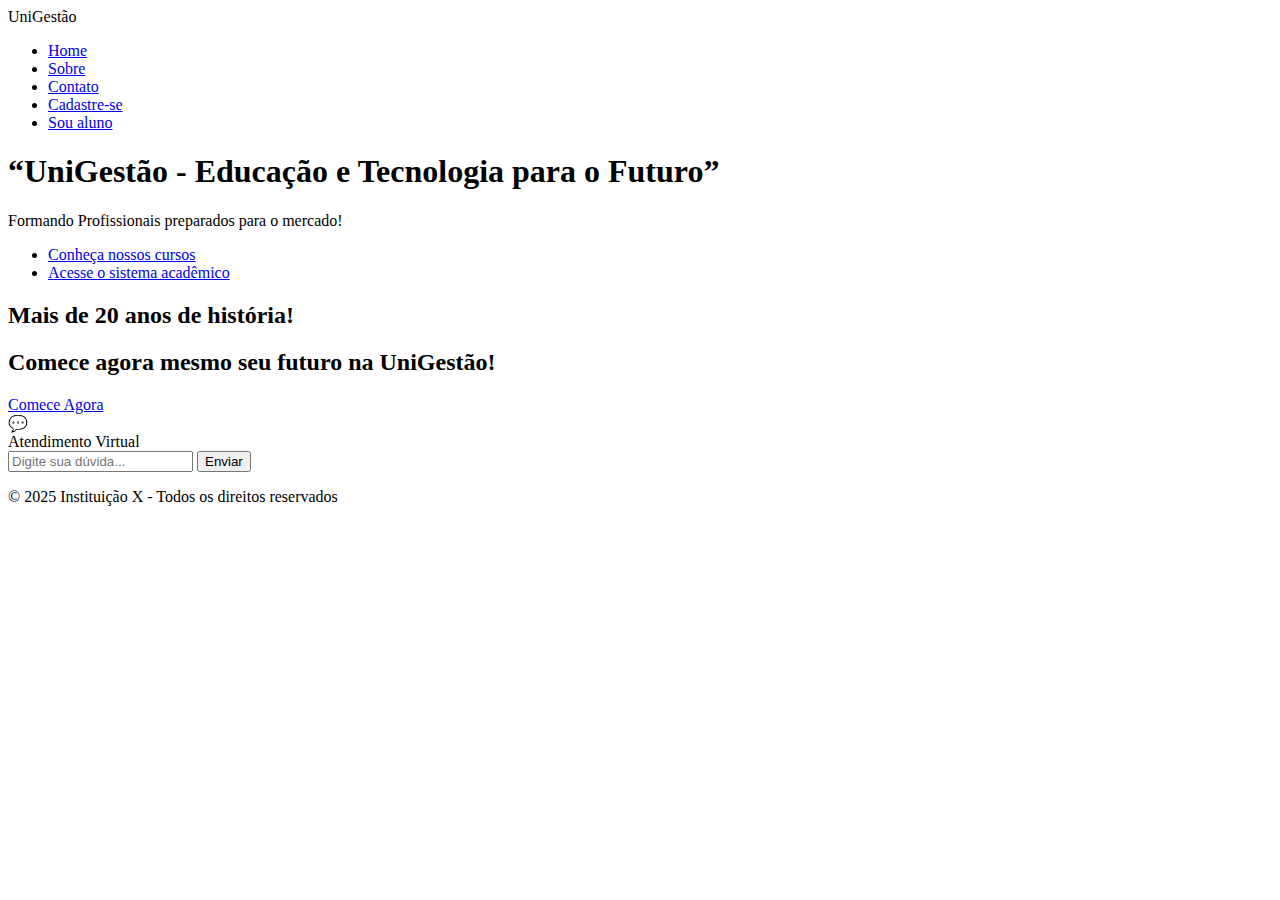
<file: frontend/LandingPage.html>
<!DOCTYPE html>
<html lang="pt">
<head>
    <meta charset="UTF-8">
    <meta name="viewport" content="width=device-width, initial-scale=1.0">
    <title>UniGestão</title>
</head>
<body>
     <header>
    
    <nav>
        <span>UniGestão</span>
        <ul>
            <li><a href="#">Home</a></li>
            <li><a href="#">Sobre</a></li>
            <li><a href="#">Contato</a></li>
            <li><a href="#">Cadastre-se</a></li>
            <li><a href="#">Sou aluno</a></li>
        </ul>
    </nav>
  </header>

  <section class="hero">
    <h1>“UniGestão - Educação e Tecnologia para o Futuro”</h1>
    <p>Formando Profissionais preparados para o mercado!</p>
    <ul>
        <li><a href="#" class="btn">Conheça nossos cursos</a></li>
        <li><a href="#" class="btn">Acesse o sistema acadêmico</a></li>
    </ul>
  </section>


  <section class="section">
    <h2>Mais de 20 anos de história!</h2>
    <h2>Comece agora mesmo seu futuro na UniGestão!</h2>
    <a href="#" class="btn">Comece Agora</a>
  </section>

  <div id="chat-button">💬</div>

<!-- Caixa de chat -->
<div id="chat-box">
  <div id="chat-header">Atendimento Virtual</div>
  <div id="chat-messages"></div>
  <div id="chat-input-area">
    <input type="text" id="chat-input" placeholder="Digite sua dúvida...">
    <button id="send-btn">Enviar</button>
  </div>
</div>

  <footer>
    <p>© 2025 Instituição X - Todos os direitos reservados</p>
  </footer>
    
</body>
</html>
</file>
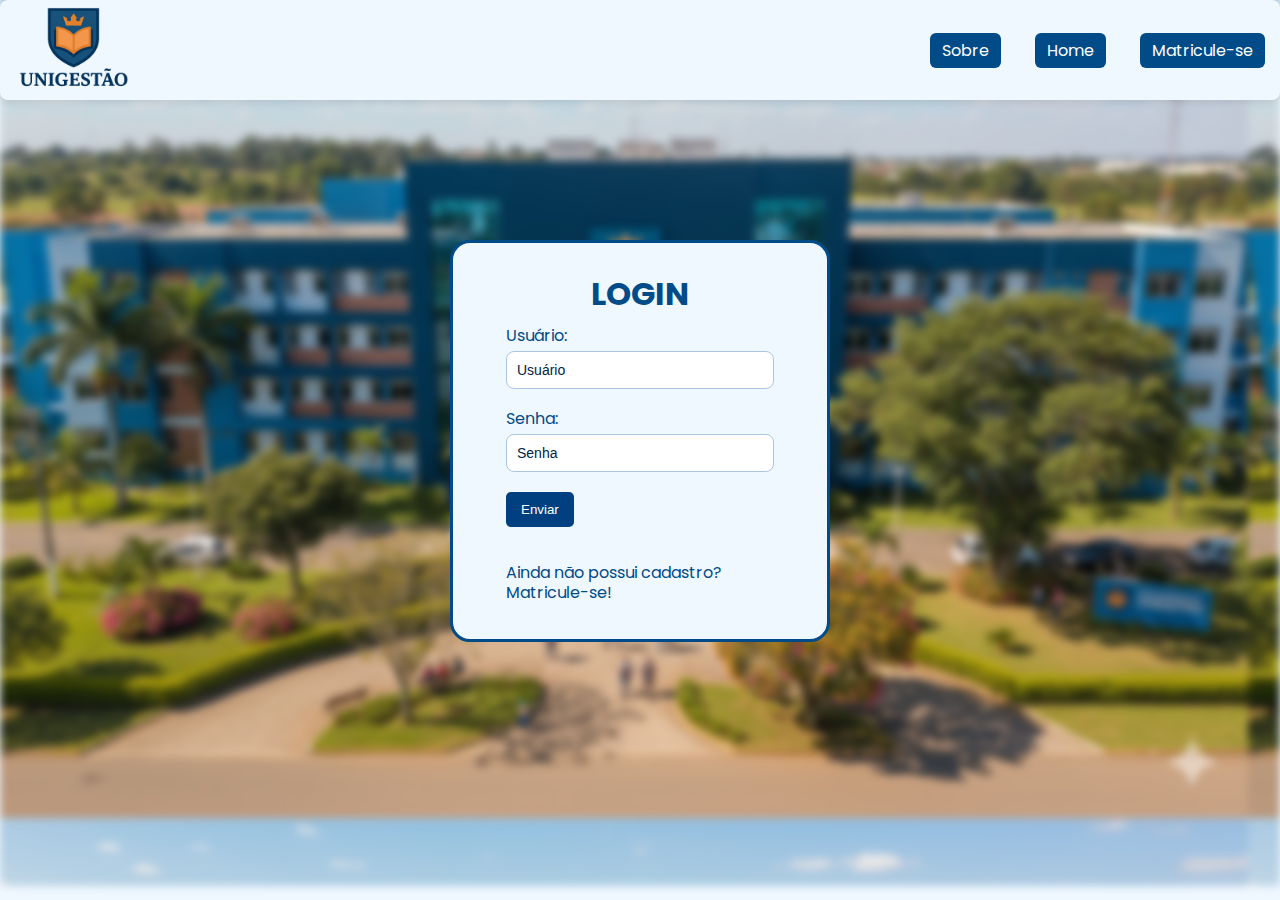
<file: frontend/login.html>
<!DOCTYPE html>
<html lang="pt=br">
<head>
    <meta charset="UTF-8">
    <meta name="viewport" content="width=device-width, initial-scale=1.0">
    <title>Login</title>
    <link rel="stylesheet" href="css/login.css">
</head>
<body>
    <header>
        <nav>
            <img src="imagens/Logo.png" alt="logo" class="logo">
            <ul>
                <li><a href="#" class="navbar">Sobre</a></li>
                <li><a href="index.html" class="navbar">Home</a></li>
                <li><a href="register.html" class="navbar">Matricule-se</a></li>
            </ul>
        </nav>
    </header>
    
    <main>
       <div class="background"></div>
       <div class="card-login">
        <h1>LOGIN</h1>
        <form>
            <label for="username">Usuário:</label>
            <input type="text" id="username" name="usuario" placeholder="Usuário"><br><br>

            <label for="password">Senha:</label>
            <input type="password" id="password" name="password" placeholder="Senha"><br><br>

            <button type="submit">Enviar</button> <br><br>

            <p>Ainda não possui cadastro? <br> <a href="register.html" class="register">Matricule-se!</a></p>
        </form>
       </div>
    </main>
</body>

</html>
</file>
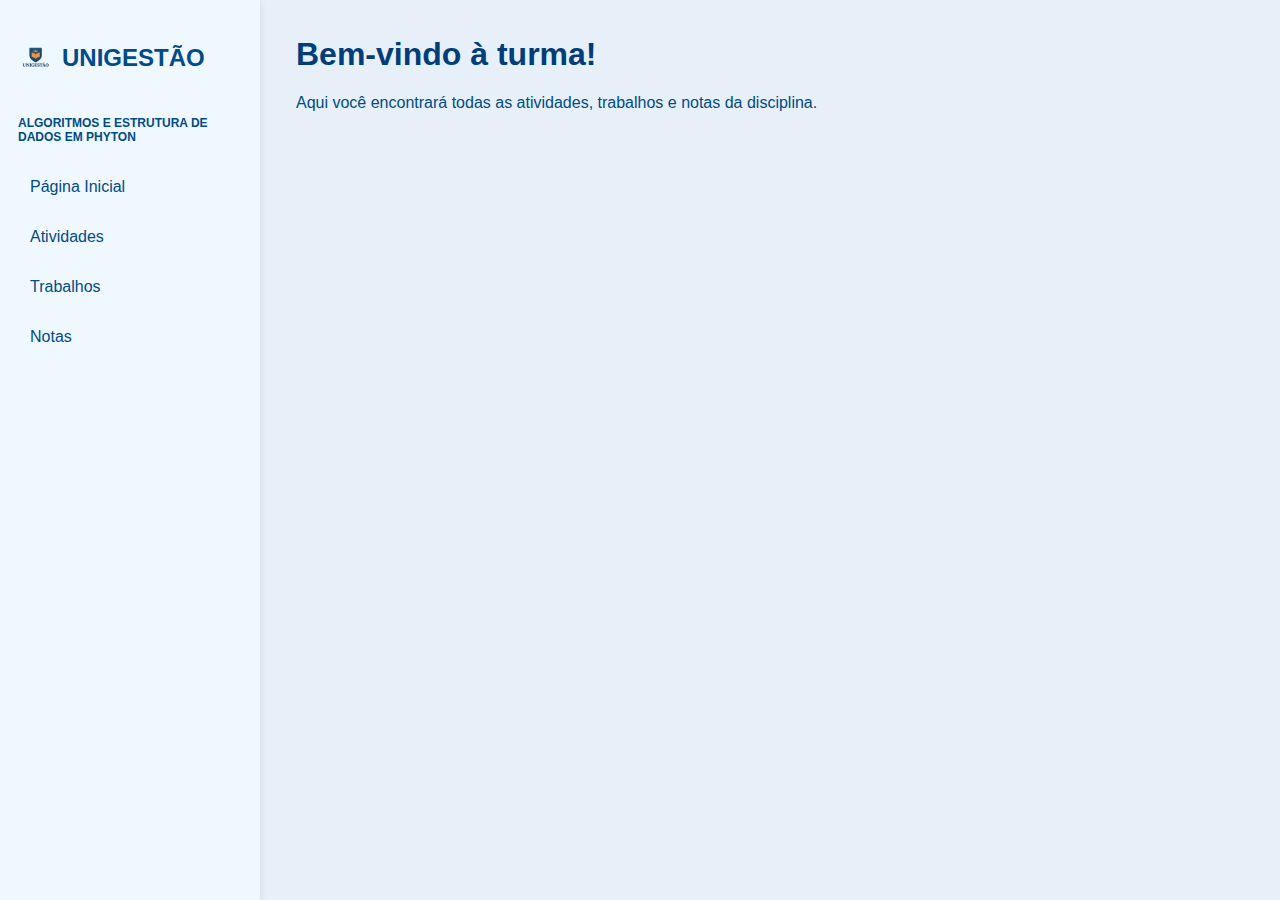
<file: frontend/turma_eng.html>
<!DOCTYPE html>
<html lang="pt-br">
<head>
  <meta charset="utf-8" />
  <meta name="viewport" content="width=device-width,initial-scale=1" />
  <title>Turma - UNIGESTÃO</title>
  <link rel="stylesheet" href="../frontend/css/turmaeng.css">
</head>
<body>
  <div class="container">

    <input type="radio" id="inicio" name="aba" checked>
    <input type="radio" id="atividades" name="aba">
    <input type="radio" id="trabalhos" name="aba">
    <input type="radio" id="notas" name="aba">
    <input type="radio" id="arquivos" name="aba">

    <aside class="menu">
      <div class="logo">
        <img src="../frontend/img/logo.png" alt="Logo Unigestão">
        <h2>UNIGESTÃO</h2>
      </div>

      <h3>Algoritmos e Estrutura de Dados em Phyton</h3>

      <label for="inicio">Página Inicial</label>
      <label for="atividades">Atividades</label>
      <label for="trabalhos">Trabalhos</label>
      <label for="notas">Notas</label>
    </aside>

    <main class="conteudo">

      <section class="aba inicio">
        <h1>Bem-vindo à turma!</h1>
        <p>Aqui você encontrará todas as atividades, trabalhos e notas da disciplina.</p>
      </section>

      <section class="aba atividades">
        <h1>Atividades de Aula</h1>
        <p>Envie aqui suas atividades em formato PDF ou Word.</p>
        <div class="upload-container">
            <label for="file-upload" class="custom-file-upload">
                <div class="upload-icon">
                    <img src="../frontend/img/input-turmas.png" alt="upload icon">
                </div>
                <p>Anexe o arquivo desejado</p>
                <input type="file" id="file upload">
                <button type="submit" class="btn-enviar">Enviar</button>   
            </label>
        </div>
      </section>

      <section class="aba trabalhos">
        <h1>Trabalhos</h1>
        <p>Envie aqui os trabalhos passados em Aula</p>
        <div class="upload-container">
            <label for="file-upload" class="custom-file-upload">
                <div class="upload-icon">
                    <img src="../frontend/img/input-turmas.png" alt="upload icon">
                </div>
                <p>Anexe o arquivo desejado</p>
                <input type="file" id="file upload">
                <button type="submit" class="btn-enviar">Enviar</button>   
            </label>
        </div>
      </section>

      <section class="aba notas">
        <h1>Notas</h1>
        <table>
          <tr><th>Atividade</th><th>Nota</th></tr>
          <tr><td>Atividade 1</td><td>8.5</td></tr>
          <tr><td>Trabalho 1</td><td>9.0</td></tr>
          <tr><td>Atividade 2</td><td>7.8</td></tr>
        </table>
      </section>
    </main>
  </div>
</body>
</html>
</file>
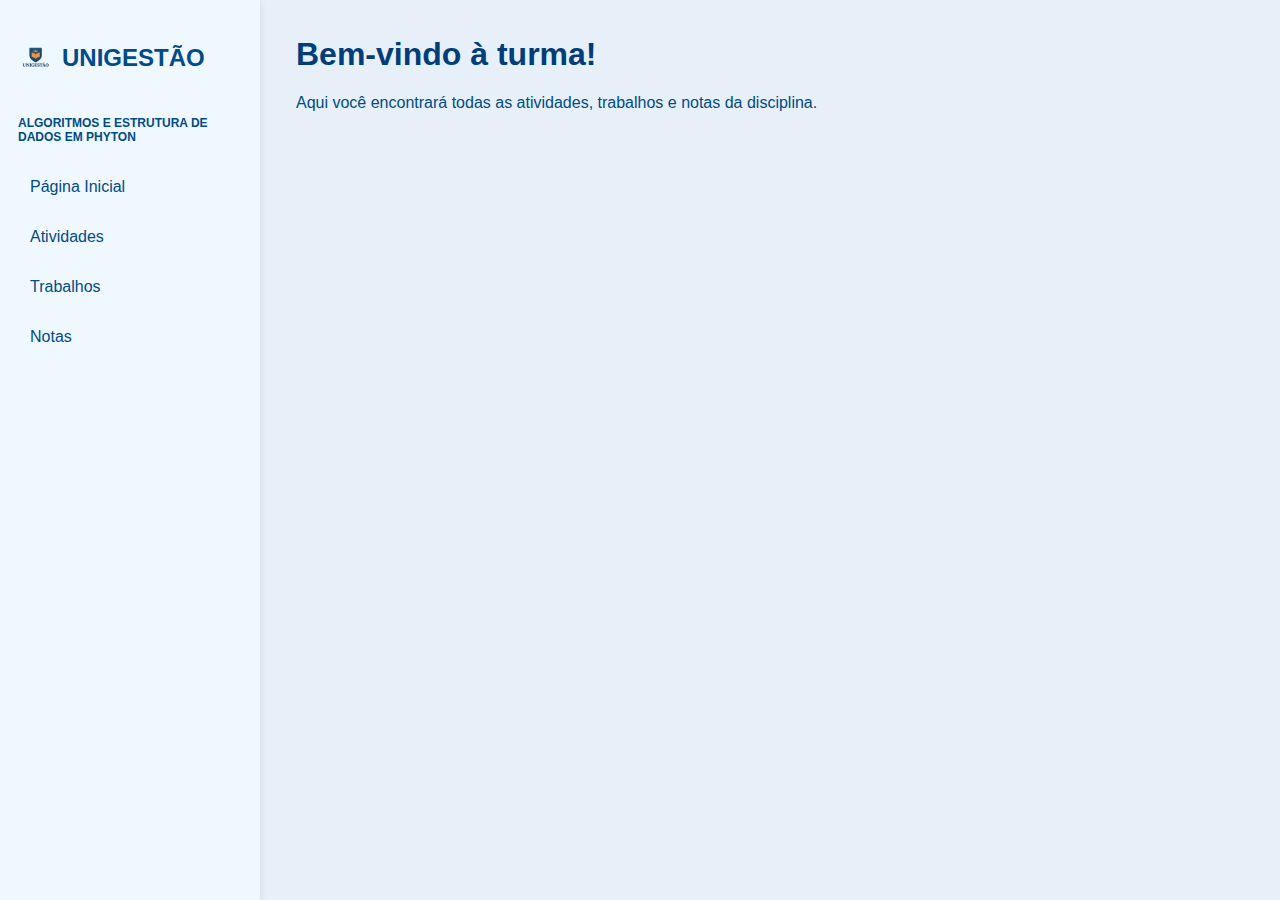
<file: frontend/turma_py.html>
<!DOCTYPE html>
<html lang="pt-br">
<head>
  <meta charset="utf-8" />
  <meta name="viewport" content="width=device-width,initial-scale=1" />
  <title>Turma - UNIGESTÃO</title>
  <link rel="stylesheet" href="../frontend/css/turmapy.css">
</head>
<body>
  <div class="container">

    <input type="radio" id="inicio" name="aba" checked>
    <input type="radio" id="atividades" name="aba">
    <input type="radio" id="trabalhos" name="aba">
    <input type="radio" id="notas" name="aba">
    <input type="radio" id="arquivos" name="aba">

    <aside class="menu">
      <div class="logo">
        <img src="../frontend/img/logo.png" alt="Logo Unigestão">
        <h2>UNIGESTÃO</h2>
      </div>

      <h3>Algoritmos e Estrutura de Dados em Phyton</h3>

      <label for="inicio">Página Inicial</label>
      <label for="atividades">Atividades</label>
      <label for="trabalhos">Trabalhos</label>
      <label for="notas">Notas</label>
    </aside>

    <main class="conteudo">

      <section class="aba inicio">
        <h1>Bem-vindo à turma!</h1>
        <p>Aqui você encontrará todas as atividades, trabalhos e notas da disciplina.</p>
      </section>

      <section class="aba atividades">
        <h1>Atividades de Aula</h1>
        <p>Envie aqui suas atividades em formato PDF ou Word.</p>
        <div class="upload-container">
            <label for="file-upload" class="custom-file-upload">
                <div class="upload-icon">
                    <img src="../frontend/img/input-turmas.png" alt="upload icon">
                </div>
                <p>Anexe o arquivo desejado</p>
                <input type="file" id="file upload">
                <button type="submit" class="btn-enviar">Enviar</button>   
            </label>
        </div>
      </section>

      <section class="aba trabalhos">
        <h1>Trabalhos</h1>
        <p>Envie aqui os trabalhos passados em Aula</p>
        <div class="upload-container">
            <label for="file-upload" class="custom-file-upload">
                <div class="upload-icon">
                    <img src="../frontend/img/input-turmas.png" alt="upload icon">
                </div>
                <p>Anexe o arquivo desejado</p>
                <input type="file" id="file upload">
                <button type="submit" class="btn-enviar">Enviar</button>   
            </label>
        </div>
      </section>

      <section class="aba notas">
        <h1>Notas</h1>
        <table>
          <tr><th>Atividade</th><th>Nota</th></tr>
          <tr><td>Atividade 1</td><td>8.5</td></tr>
          <tr><td>Trabalho 1</td><td>9.0</td></tr>
          <tr><td>Atividade 2</td><td>7.8</td></tr>
        </table>
      </section>
    </main>
  </div>
</body>
</html>
</file>
<file: frontend/css/login.css>
@import url('https://fonts.googleapis.com/css2?family=Poppins:ital,wght@0,100;0,200;0,300;0,400;0,500;0,600;0,700;0,800;0,900;1,100;1,200;1,300;1,400;1,500;1,600;1,700;1,800;1,900&display=swap');

*{
    box-sizing: border-box;
}

body{
    background-color: #F0F8FF;
    color: #004b88;
    margin: 0;
    padding: 0;
    font-family: "Poppins", sans-serif;
}


nav{
  display: flex;
  flex-direction: row;
  justify-content: space-between; 
  align-items: center;
  box-shadow: 0 2px 8px rgba(0,0,0,0.1);
  background-color: #F0F8FF;
  border-radius: 8px;
}

.logo{
    height: 100px;
    width: auto;
}

li{
    display: inline-block;
    margin: 15px;
}

.navbar{
    text-decoration: none;
    background-color: #004b88;
    color: #ffff;
    border-radius: 6px;
    padding: 6px 12px;
}

.navbar:hover{
  background-color: #003366;
}

.register{
    text-decoration: none;
    color: #004b88;
}

.register:hover{
    color: #003366;
}

main{
   display: flex;
   justify-content: center;
   align-items: center; 
   margin-top: 130px;
}

.card-login{
    width: 380px;
    display: flex;
    justify-content: center;
    align-items: center;
    flex-direction: column;
    padding: 20px 40px;
    background: #F0F8FF;
    border-radius: 20px;
    border: 3px solid #004b88;
    margin-top: 10px;
    line-height: 20px;
    
}

input{
    width: 100%;
    padding: 10px;
    margin-top: 5px;
    border: 1px solid #aac6e3;
    border-radius: 8px;
    outline: none;
    font-size: 14px;
}

input::placeholder{
    color: #012441;
}

button{
    background-color: #004080;
    color: white;
    border: none;
    border-radius: 5px;
    padding: 10px 15px;
    cursor: pointer;
}

.background{
    position: absolute;
    width: 100%;
    height: 100%;
    filter: blur(4px);
    z-index: -1;
    background-image: url(../imagens/unigestao.png);
}
</file>
<file: frontend/css/turmaeng.css>
@import url('https://fonts.googleapis.com/css2?family=Poppins:ital,wght@0,100;0,200;0,300;0,400;0,500;0,600;0,700;0,800;0,900;1,100;1,200;1,300;1,400;1,500;1,600;1,700;1,800;1,900&display=swap');

* { box-sizing: border-box; }
body {
    margin: 0;
    font-family: "Segoe UI", sans-serif;
    background-color: #e7f0f8;
    color: #004b88;
    height: 100vh;
}

.container {
    display: flex;
    height: 100vh;
}

/* escondendo os radios visivelmente */
.container > input[type="radio"] {
  display: none;
}

.menu {
    width: 260px;
    background-color: #F0F8FF;
    color: #004b88;
    padding: 24px 18px;
    display: flex;
    flex-direction: column;
    box-shadow: 0 2px 8px rgba(0,0,0,0.1);
    gap: 12px;
}

.menu .logo { 
    display:flex; 
    align-items:center; 
    gap:8px; 
    margin-bottom:6px;
 }
.menu img { 
    width:36px; 
    height:36px; 
    object-fit:contain;
}
.menu h3 { 
    color:#004b88; 
    font-size:12px; 
    margin:6px 0 12px; 
    text-transform:uppercase; 
}


.menu label {
    display: flex;
    align-items: center;
    gap: 10px;
    padding: 10px 12px;
    border-radius: 8px;
    cursor: pointer;
    color: #004b88;
    transition: background .18s, color .18s;
}

.menu label:hover { background: rgba(18, 18, 116, 0.06); color: #01325a; }

/* estilo da label ativa: quando o input com o id está checked */
#inicio:checked + .menu label[for="inicio"],
#atividades:checked + .menu label[for="atividades"],
#trabalhos:checked + .menu label[for="trabalhos"],
#notas:checked + .menu label[for="notas"],
#arquivos:checked + .menu label[for="arquivos"] {
    background: #fff;
    color: #003d7a;
    font-weight: 700;
    box-shadow: 0 2px 0 rgba(0,0,0,0.05) inset;
}

.conteudo {
    flex: 1;
    padding: 36px;
    overflow-y: auto;
}

/* abas: escondidas por padrão */
.aba { display: none; }

/* exibindo somente a aba cujo radio correspondente está checked */
/* Observação: usamos o combinador geral (~) porque inputs são irmãos de .conteudo */
#inicio:checked ~ .conteudo .inicio,
#atividades:checked ~ .conteudo .atividades,
#trabalhos:checked ~ .conteudo .trabalhos,
#notas:checked ~ .conteudo .notas,
#arquivos:checked ~ .conteudo .arquivos {
    display: block;
}

h1 { 
    color:#003d7a; margin-top:0;
 }
button {
    background: #003d7a;
    color: #fff;
    border: none;
    padding: 10px 18px;
    border-radius: 8px;
    cursor: pointer;
    margin-top: 10px;
}
button:hover { 
    background:#00264d; 
}

.upload-container {
    display: flex;
    justify-content: center;
    align-items: center;
    height: 250px;
}

.custom-file-upload {
    background-color: #f0f4f8;
    border: 2px dashed #3b82f6; 
    border-radius: 15px;
    width: 300px;
    height: 250px;
    display: flex;
    flex-direction: column;
    justify-content: center;
    align-items: center;
    cursor: pointer;
    transition: all 0.3s ease;
    box-shadow: 0 4px 10px rgba(0,0,0,0.05);
}

.custom-file-upload:hover {
    background-color: #e0eaff;
    border-color: #2563eb;
    transform: scale(1.03);
}

.upload-icon img {
    width: 70px; /* ajuste conforme o tamanho que quiser */
    height: auto;
    opacity: 0.9; /* deixa mais suave */
}

.btn-enviar{
    bottom: 10px;
    right: 10px;
    background: #003d7a;
    color: #fff;
    border: none;
    padding: 6px 12px;
    border-radius: 8px;
    cursor: pointer;
     
}

.custom-file-upload p {
    font-size: 1rem;
    color: #1e293b;
    font-weight: 500;
}

input[type="file"] {
    font-size: 0.8rem;
    background-color: transparent;
    border-radius: 8px;
    padding: 2px 4px;
    color: #003366;
    cursor: pointer;
    transition: background 0.3s ease, border-color 0.3s ease;
}

input[type="file"]::file-selector-button {
    background-color: #003e7e;
    color: #fff;
    border: none;
    border-radius: 8px;
    padding: 6px 12px;
    cursor: pointer;
    transition: background 0.3s ease;
}

input[type="file"]::file-selector-button:hover {
    background-color: #0059c1;
}

table {
    width: 100%;
    border-collapse: collapse;
    background-color: white;
    border-radius: 10px;
    overflow: hidden;
    box-shadow: 0 2px 6px rgba(0, 0, 0, 0.05);
}

th, td {
    padding: 12px;
    border-bottom: 1px solid #eee;
    text-align: center;
}

th {
    background-color: #eaf0ff;
    color: #004aad;
}

/* responsividade básica */
@media (max-width: 900px) {
  .container { flex-direction: column; }
  .menu { width:100%; display:flex; flex-direction:row; gap:10px; overflow-x:auto; padding:12px; }
  .menu label { white-space:nowrap; }
}
</file>
<file: frontend/css/turmapy.css>
@import url('https://fonts.googleapis.com/css2?family=Poppins:ital,wght@0,100;0,200;0,300;0,400;0,500;0,600;0,700;0,800;0,900;1,100;1,200;1,300;1,400;1,500;1,600;1,700;1,800;1,900&display=swap');

* { box-sizing: border-box; }
body {
    margin: 0;
    font-family: "Segoe UI", sans-serif;
    background-color: #e7f0f8;
    color: #004b88;
    height: 100vh;
}

.container {
    display: flex;
    height: 100vh;
}

/* escondendo os radios visivelmente */
.container > input[type="radio"] {
  display: none;
}

.menu {
    width: 260px;
    background-color: #F0F8FF;
    color: #004b88;
    padding: 24px 18px;
    display: flex;
    flex-direction: column;
    box-shadow: 0 2px 8px rgba(0,0,0,0.1);
    gap: 12px;
}

.menu .logo { 
    display:flex; 
    align-items:center; 
    gap:8px; 
    margin-bottom:6px;
 }
.menu img { 
    width:36px; 
    height:36px; 
    object-fit:contain;
}
.menu h3 { 
    color:#004b88; 
    font-size:12px; 
    margin:6px 0 12px; 
    text-transform:uppercase; 
}


.menu label {
    display: flex;
    align-items: center;
    gap: 10px;
    padding: 10px 12px;
    border-radius: 8px;
    cursor: pointer;
    color: #004b88;
    transition: background .18s, color .18s;
}

.menu label:hover { background: rgba(18, 18, 116, 0.06); color: #01325a; }

/* estilo da label ativa: quando o input com o id está checked */
#inicio:checked + .menu label[for="inicio"],
#atividades:checked + .menu label[for="atividades"],
#trabalhos:checked + .menu label[for="trabalhos"],
#notas:checked + .menu label[for="notas"],
#arquivos:checked + .menu label[for="arquivos"] {
    background: #fff;
    color: #003d7a;
    font-weight: 700;
    box-shadow: 0 2px 0 rgba(0,0,0,0.05) inset;
}

.conteudo {
    flex: 1;
    padding: 36px;
    overflow-y: auto;
}

/* abas: escondidas por padrão */
.aba { display: none; }

/* exibindo somente a aba cujo radio correspondente está checked */
/* Observação: usamos o combinador geral (~) porque inputs são irmãos de .conteudo */
#inicio:checked ~ .conteudo .inicio,
#atividades:checked ~ .conteudo .atividades,
#trabalhos:checked ~ .conteudo .trabalhos,
#notas:checked ~ .conteudo .notas,
#arquivos:checked ~ .conteudo .arquivos {
    display: block;
}

h1 { 
    color:#003d7a; margin-top:0;
 }
button {
    background: #003d7a;
    color: #fff;
    border: none;
    padding: 10px 18px;
    border-radius: 8px;
    cursor: pointer;
    margin-top: 10px;
}
button:hover { 
    background:#00264d; 
}

.upload-container {
    display: flex;
    justify-content: center;
    align-items: center;
    height: 250px;
}

.custom-file-upload {
    background-color: #f0f4f8;
    border: 2px dashed #3b82f6; 
    border-radius: 15px;
    width: 300px;
    height: 250px;
    display: flex;
    flex-direction: column;
    justify-content: center;
    align-items: center;
    cursor: pointer;
    transition: all 0.3s ease;
    box-shadow: 0 4px 10px rgba(0,0,0,0.05);
}

.custom-file-upload:hover {
    background-color: #e0eaff;
    border-color: #2563eb;
    transform: scale(1.03);
}

.upload-icon img {
    width: 70px; /* ajuste conforme o tamanho que quiser */
    height: auto;
    opacity: 0.9; /* deixa mais suave */
}

.btn-enviar{
    bottom: 10px;
    right: 10px;
    background: #003d7a;
    color: #fff;
    border: none;
    padding: 6px 12px;
    border-radius: 8px;
    cursor: pointer;
     
}

.custom-file-upload p {
    font-size: 1rem;
    color: #1e293b;
    font-weight: 500;
}

input[type="file"] {
    font-size: 0.8rem;
    background-color: transparent;
    border-radius: 8px;
    padding: 2px 4px;
    color: #003366;
    cursor: pointer;
    transition: background 0.3s ease, border-color 0.3s ease;
}

input[type="file"]::file-selector-button {
    background-color: #003e7e;
    color: #fff;
    border: none;
    border-radius: 8px;
    padding: 6px 12px;
    cursor: pointer;
    transition: background 0.3s ease;
}

input[type="file"]::file-selector-button:hover {
    background-color: #0059c1;
}

table {
    width: 100%;
    border-collapse: collapse;
    background-color: white;
    border-radius: 10px;
    overflow: hidden;
    box-shadow: 0 2px 6px rgba(0, 0, 0, 0.05);
}

th, td {
    padding: 12px;
    border-bottom: 1px solid #eee;
    text-align: center;
}

th {
    background-color: #eaf0ff;
    color: #004aad;
}

/* responsividade básica */
@media (max-width: 900px) {
  .container { flex-direction: column; }
  .menu { width:100%; display:flex; flex-direction:row; gap:10px; overflow-x:auto; padding:12px; }
  .menu label { white-space:nowrap; }
}
</file>
